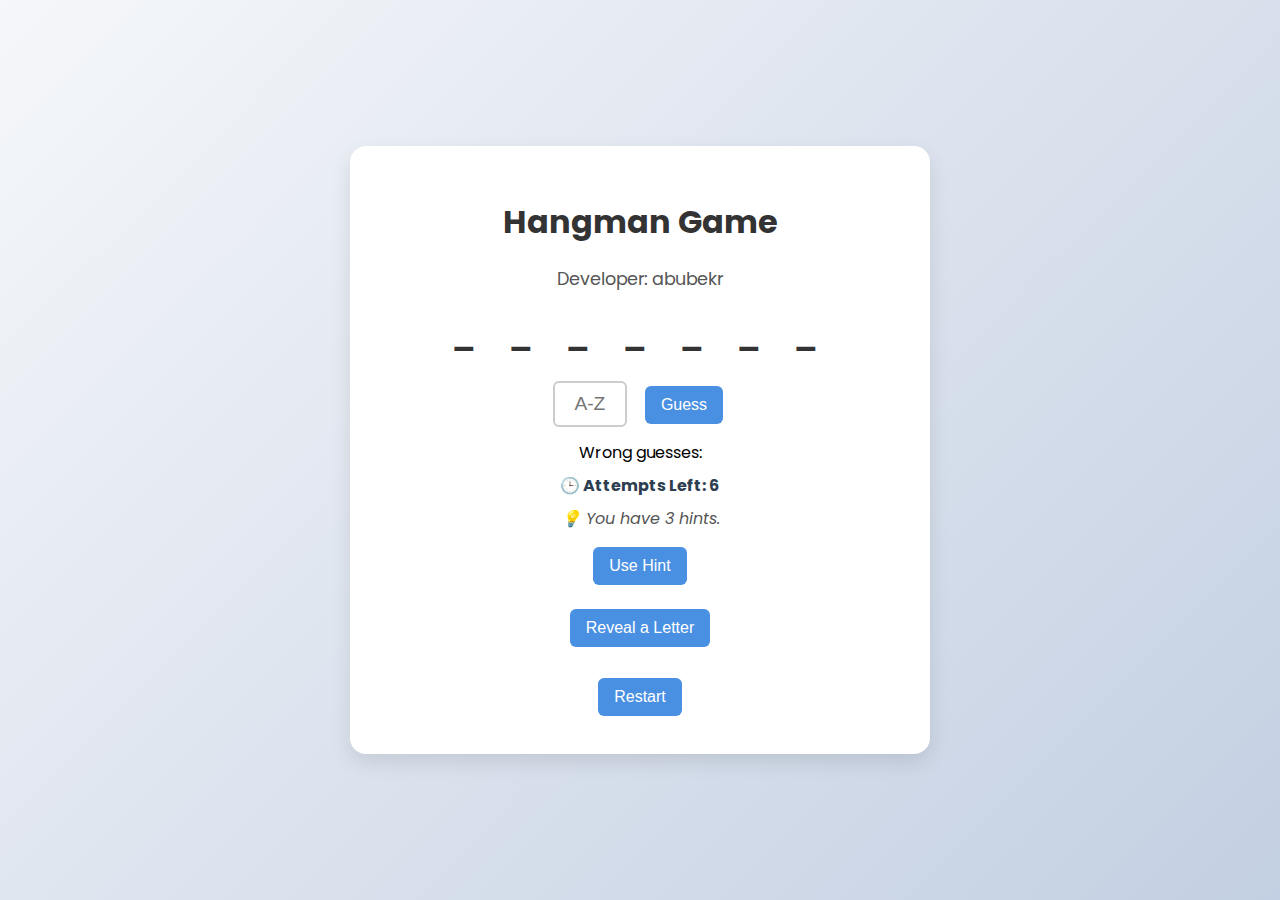
<file: index.html>
<!-- Developer: abubekr -->
<!DOCTYPE html>
<html lang="en">
<head>
  <meta charset="UTF-8" />
  <meta name="viewport" content="width=device-width, initial-scale=1.0"/>
  <title>Hangman Game</title>
  <link rel="stylesheet" href="style.css" />
</head>
<body>
  <div class="game-container">
    <h1>Hangman Game</h1>
    <p style="font-size: 1.1em; color: #555; margin-bottom: 1em;">Developer: abubekr</p>
    <div id="word"></div>

    <!-- Replace input block with this -->
<div class="input-group">
  <input type="text" id="letter-input" maxlength="1" placeholder="A-Z" />
  <button onclick="guessLetter()">Guess</button>
</div>


    <div class="wrong-guesses">
      <p>Wrong guesses:</p>
      <span id="wrong-letters"></span>
    </div>

    <p id="attempts">🕒 Attempts Left: 6</p>

    <p id="hint">💡 You have 3 hints.</p>
    <p id="icon"></p>
    <button id="hint-btn" onclick="showHint()">Use Hint</button>

    <p id="reveal-msg"></p>
    <button id="reveal-btn" onclick="revealOneLetter()">Reveal a Letter</button>

    <p id="message"></p>
    <button onclick="resetGame()">Restart</button>
  </div>
  <script src="script.js"></script>
</body>
</html>
</file>
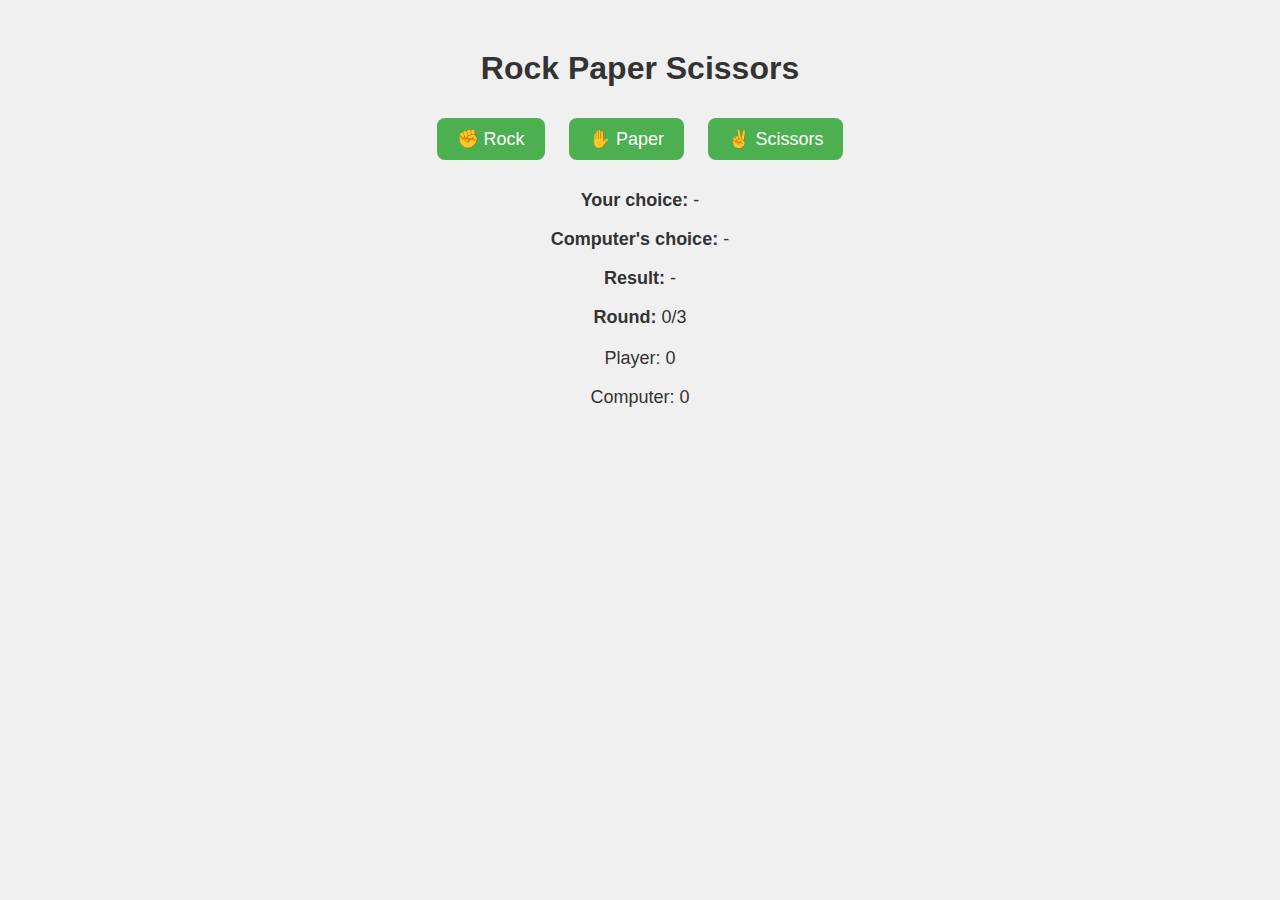
<file: game1/index.html>
<!DOCTYPE html>
<html lang="en">
<head>
  <meta charset="UTF-8" />
  <meta name="viewport" content="width=device-width, initial-scale=1.0">
  <title>Rock Paper Scissors (3 Rounds)</title>
  <link rel="stylesheet" href="style.css">
</head>
<body>
  <h1>Rock Paper Scissors</h1>
  <div class="choices">
    <button onclick="play('Rock')">✊ Rock</button>
    <button onclick="play('Paper')">✋ Paper</button>
    <button onclick="play('Scissors')">✌️ Scissors</button>
  </div>

  <div class="results">
    <p><strong>Your choice:</strong> <span id="player-choice">-</span></p>
    <p><strong>Computer's choice:</strong> <span id="computer-choice">-</span></p>
    <p><strong>Result:</strong> <span id="result">-</span></p>
    <p><strong>Round:</strong> <span id="round-number">0</span>/3</p>
  </div>

  <div class="score">
    <p>Player: <span id="player-score">0</span></p>
    <p>Computer: <span id="computer-score">0</span></p>
  </div>

  <div class="final-result">
    <p id="final-message"></p>
    <button id="restart-btn" onclick="restartGame()">Restart</button>
  </div>

  <script src="script.js"></script>
</body>
</html>
</file>
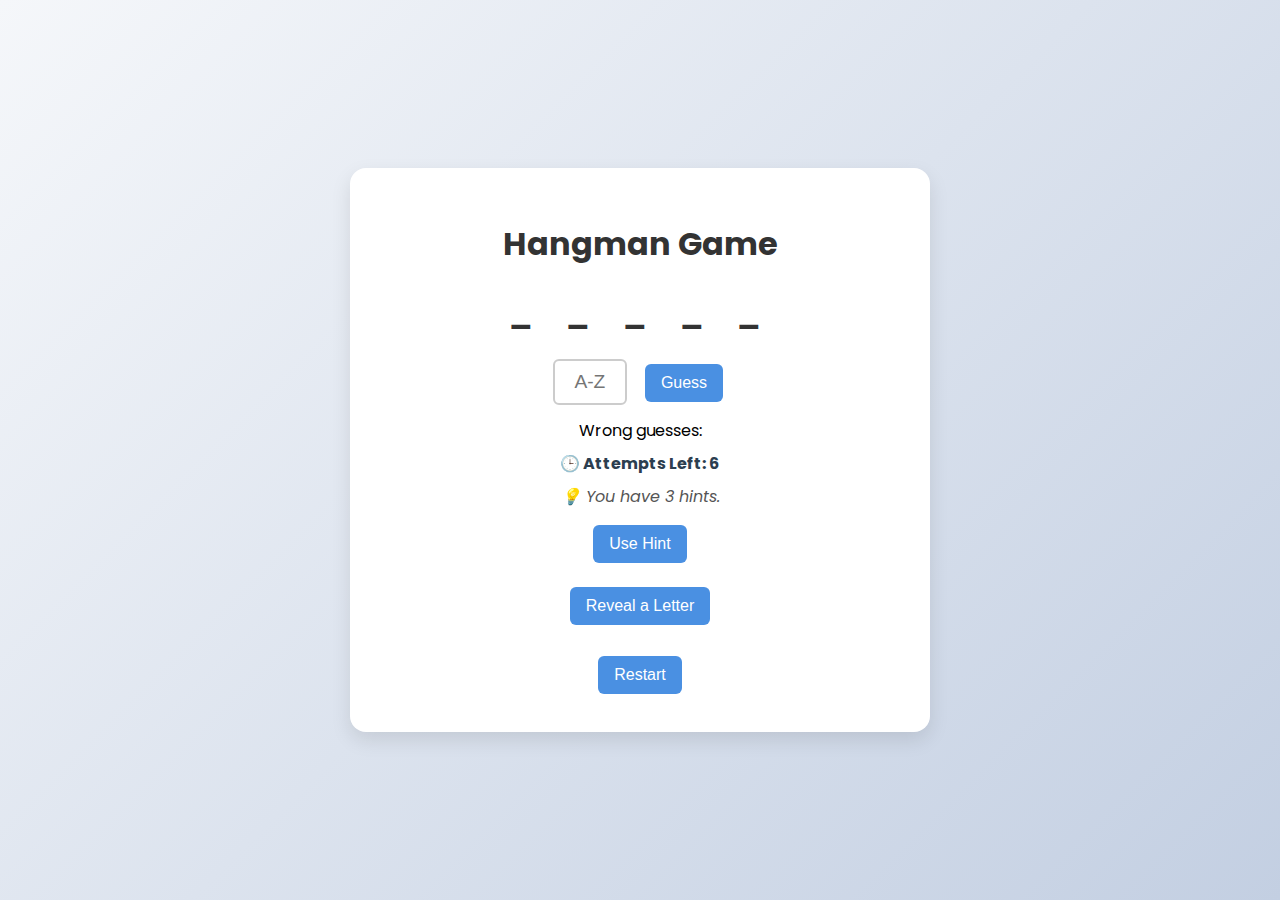
<file: hangman/index.html>
<!DOCTYPE html>
<html lang="en">
<head>
  <meta charset="UTF-8" />
  <meta name="viewport" content="width=device-width, initial-scale=1.0"/>
  <title>Hangman Game</title>
  <link rel="stylesheet" href="style.css" />
</head>
<body>
  <div class="game-container">
    <h1>Hangman Game</h1>
    <div id="word"></div>

    <!-- Replace input block with this -->
<div class="input-group">
  <input type="text" id="letter-input" maxlength="1" placeholder="A-Z" />
  <button onclick="guessLetter()">Guess</button>
</div>


    <div class="wrong-guesses">
      <p>Wrong guesses:</p>
      <span id="wrong-letters"></span>
    </div>

    <p id="attempts">🕒 Attempts Left: 6</p>

    <p id="hint">💡 You have 3 hints.</p>
    <p id="icon"></p>
    <button id="hint-btn" onclick="showHint()">Use Hint</button>

    <p id="reveal-msg"></p>
    <button id="reveal-btn" onclick="revealOneLetter()">Reveal a Letter</button>

    <p id="message"></p>
    <button onclick="resetGame()">Restart</button>
  </div>
  <script src="script.js"></script>
</body>
</html>
</file>
<file: style.css>
/* Developer: abubekr */
@import url('https://fonts.googleapis.com/css2?family=Poppins:wght@400;600&display=swap');

@import url('https://fonts.googleapis.com/css2?family=Poppins:wght@400;600&display=swap');

body {
  margin: 0;
  padding: 0;
  font-family: 'Poppins', sans-serif;
  background: linear-gradient(135deg, #f5f7fa, #c3cfe2);
  height: 100vh;
  display: flex;
  align-items: center;
  justify-content: center;
}

.game-container {
  background-color: white;
  padding: 30px 40px;
  border-radius: 16px;
  box-shadow: 0 8px 20px rgba(0,0,0,0.1);
  width: 100%;
  max-width: 500px;
  text-align: center;
}

h1 {
  margin-bottom: 20px;
  font-size: 2rem;
  color: #333;
}

#word {
  font-size: 2rem;
  letter-spacing: 12px;
  margin-bottom: 20px;
  color: #333;
  font-weight: 600;
}

input[type="text"] {
  width: 50px;
  padding: 10px;
  font-size: 1.2rem;
  text-align: center;
  border: 2px solid #ccc;
  border-radius: 6px;
  margin-right: 10px;
}

button {
  padding: 10px 16px;
  margin: 8px 4px;
  font-size: 1rem;
  border: none;
  border-radius: 6px;
  background-color: #4a90e2;
  color: white;
  cursor: pointer;
  transition: background-color 0.2s ease;
}

button:hover {
  background-color: #357ab8;
}

button:disabled {
  background-color: #cccccc;
  cursor: not-allowed;
}

p {
  margin: 8px 0;
}

#wrong-letters {
  color: #e74c3c;
  font-weight: bold;
}

#hint {
  font-style: italic;
  color: #555;
}

#icon {
  font-size: 1.5rem;
  margin-top: 5px;
}

#reveal-msg {
  font-weight: 600;
  color: #27ae60;
}

#attempts {
  font-weight: bold;
  color: #2c3e50;
}

#message {
  font-size: 1.2rem;
  font-weight: bold;
  color: #2d3436;
  margin-top: 15px;
}
</file>
<file: game1/style.css>
body {
  font-family: Arial, sans-serif;
  text-align: center;
  background: #f0f0f0;
  color: #333;
}

h1 {
  margin-top: 50px;
}

.choices {
  margin: 20px;
}

button {
  font-size: 18px;
  padding: 10px 20px;
  margin: 10px;
  cursor: pointer;
  border: none;
  border-radius: 8px;
  background: #4CAF50;
  color: white;
  transition: background 0.3s;
}

button:hover {
  background: #45a049;
}

.results, .score {
  margin-top: 20px;
  font-size: 18px;
}

.final-result {
  margin-top: 20px;
}

#final-message {
  font-size: 20px;
  font-weight: bold;
  color: #d9534f;
}

#restart-btn {
  display: none;
  margin-top: 10px;
  background: #007BFF;
}

#restart-btn:hover {
  background: #0069d9;
}
</file>
<file: hangman/style.css>
@import url('https://fonts.googleapis.com/css2?family=Poppins:wght@400;600&display=swap');

body {
  margin: 0;
  padding: 0;
  font-family: 'Poppins', sans-serif;
  background: linear-gradient(135deg, #f5f7fa, #c3cfe2);
  height: 100vh;
  display: flex;
  align-items: center;
  justify-content: center;
}

.game-container {
  background-color: white;
  padding: 30px 40px;
  border-radius: 16px;
  box-shadow: 0 8px 20px rgba(0,0,0,0.1);
  width: 100%;
  max-width: 500px;
  text-align: center;
}

h1 {
  margin-bottom: 20px;
  font-size: 2rem;
  color: #333;
}

#word {
  font-size: 2rem;
  letter-spacing: 12px;
  margin-bottom: 20px;
  color: #333;
  font-weight: 600;
}

input[type="text"] {
  width: 50px;
  padding: 10px;
  font-size: 1.2rem;
  text-align: center;
  border: 2px solid #ccc;
  border-radius: 6px;
  margin-right: 10px;
}

button {
  padding: 10px 16px;
  margin: 8px 4px;
  font-size: 1rem;
  border: none;
  border-radius: 6px;
  background-color: #4a90e2;
  color: white;
  cursor: pointer;
  transition: background-color 0.2s ease;
}

button:hover {
  background-color: #357ab8;
}

button:disabled {
  background-color: #cccccc;
  cursor: not-allowed;
}

p {
  margin: 8px 0;
}

#wrong-letters {
  color: #e74c3c;
  font-weight: bold;
}

#hint {
  font-style: italic;
  color: #555;
}

#icon {
  font-size: 1.5rem;
  margin-top: 5px;
}

#reveal-msg {
  font-weight: 600;
  color: #27ae60;
}

#attempts {
  font-weight: bold;
  color: #2c3e50;
}

#message {
  font-size: 1.2rem;
  font-weight: bold;
  color: #2d3436;
  margin-top: 15px;
}
</file>
